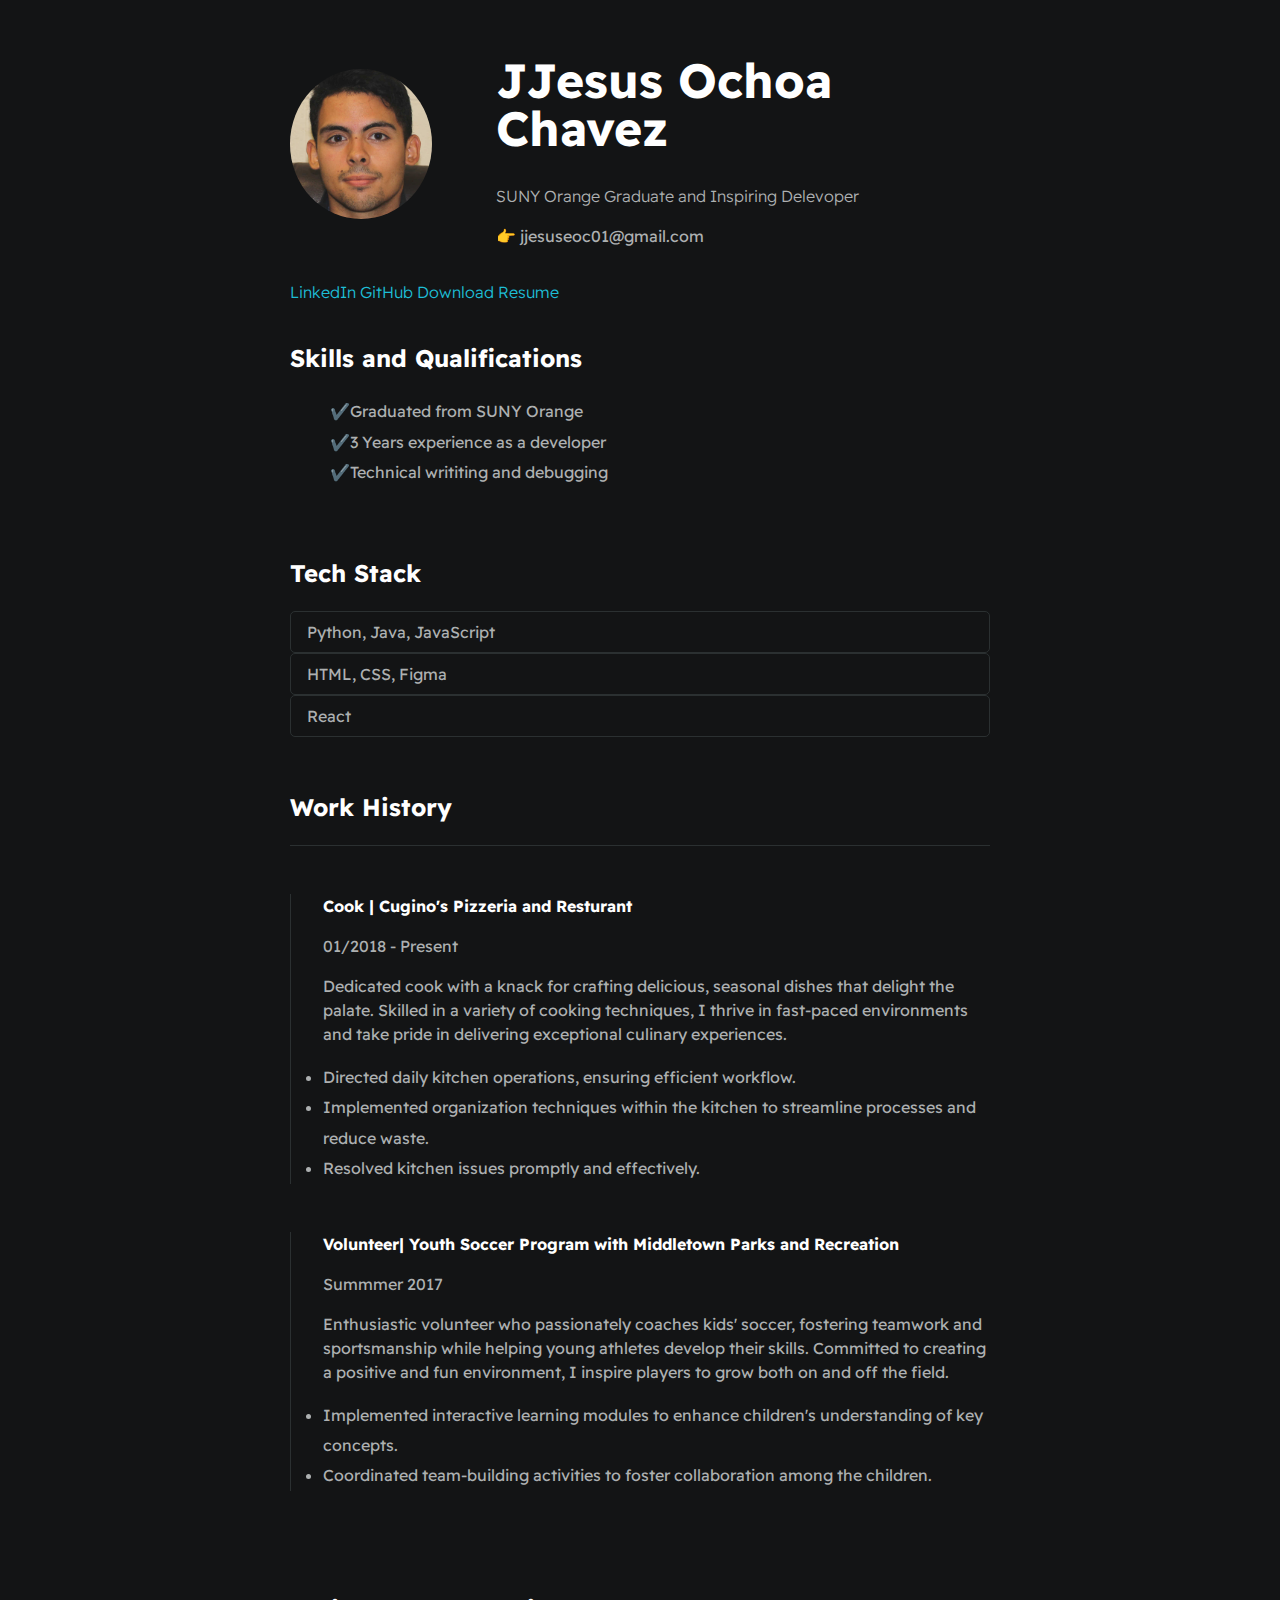
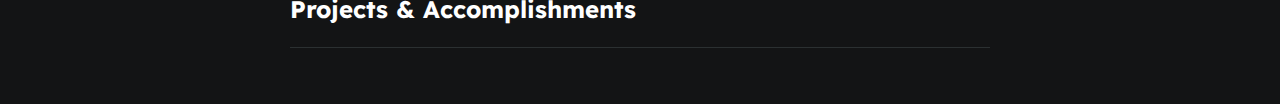
<file: index.html>
<!DOCTYPE html>
<html>
<head>
    <meta charset='utf-8'>
    <meta http-equiv='X-UA-Compatible' content='IE=edge'>
    <title>JJesus Ochoa Chavez</title>
    <meta name='viewport' content='width=device-width, initial-scale=1'>
    <link rel='stylesheet' type='text/css' media='screen' href='./styles/main.css'>
</head>
<body>

    <div id="container--main">
        <section id="wrapper--hero"  class="section--page">
            <img id="profile-pic" src="./assets/images/IMG_5411.JPG">

            <div>
                <h1 id="user-name">JJesus Ochoa Chavez</h1>
                <p id="bio">SUNY Orange Graduate and Inspiring Delevoper
                <p> 👉 jjesuseoc01@gmail.com</p>
            </div>
        </section>

        <sections class="section--page">
            <div id="socials--list">
                <a href="#" target="_blank"> LinkedIn</a>
                <a href="#" target="_blank"> GitHub</a>
                <a href="./assets/OchoaChavez_Resume.pdf" target="_blank"> Download Resume</a>
            </div>
        </sections>

        <section class="section--page">
            <h2>Skills and Qualifications</h2>
            <ul id="qualifications--list">
                <li>✔️Graduated from SUNY Orange
                <li>✔️3 Years experience as a developer
                <li>✔️Technical writiting and debugging                   
            </ul>
        </section>

        <section class="section--page">
            <h2>Tech Stack</h2>

            <div id="wrapper--techstack__items">
                <div class="card--techstack"><span>Python, Java, JavaScript</span></div>
                <div class="card--techstack"><span>HTML, CSS, Figma</span></div>
                <div class="card--techstack"><span>React</span></div>
            </div>
        </section>

        <section id="work-history-wrapper" class="section--page">
            <h2>Work History</h2>
            <div class="line-break"></div>

            <div class="card--work-history">
                <strong>Cook | Cugino's Pizzeria and Resturant</strong>
                <p>01/2018 - Present</p>
                <p>Dedicated cook with a knack for crafting delicious, seasonal dishes that delight the palate. Skilled in a variety of cooking techniques, I thrive in fast-paced environments and take pride in delivering exceptional culinary experiences.</p>
                <u1>
                    <li>Directed daily kitchen operations, ensuring efficient workflow. </li>
                    <li>Implemented organization techniques within the kitchen to streamline processes and reduce waste.</li>
                    <li>Resolved kitchen issues promptly and effectively.</li>
                </u1>
            </div>

            <div class="card--work-history">
                <strong>Volunteer| Youth Soccer Program with Middletown Parks and Recreation</strong>
                <p>Summmer 2017</p>
                <p> Enthusiastic volunteer who passionately coaches kids' soccer, fostering teamwork and sportsmanship while helping young athletes develop their skills. Committed to creating a positive and fun environment, I inspire players to grow both on and off the field.</p>
                <u1> 
                    <li>Implemented interactive learning modules to enhance children's understanding of key concepts. </li>
                    <li>Coordinated team-building activities to foster collaboration among the children. </li>
                </u1>
            </div>
        </section>

        <section class="section--page">
            <h2>Projects & Accomplishments</h2>
        
            <div class="card--project">
              <!--  *add your own projects soon, then uncomment and add what needed. <a href="project1.html"><span>🏆 </span>Built a Laboratory management system for forensics lab</a> -->
            </div>
        </section>

    </div> 
    
</body>
</html>
</file>
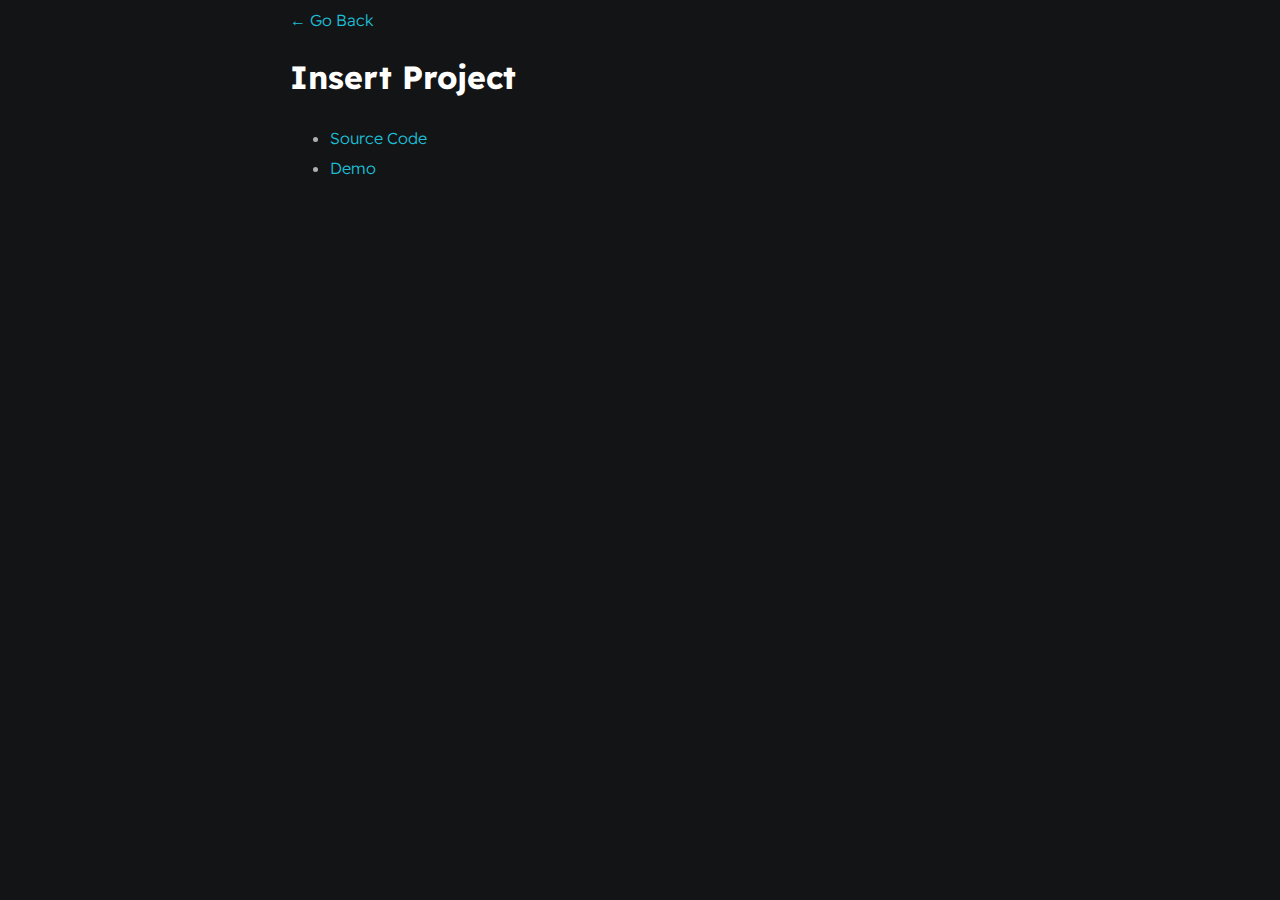
<file: project1.html>
<!DOCTYPE html>
<html>
<head>
    <meta charset='utf-8'>
    <meta http-equiv='X-UA-Compatible' content='IE=edge'>
    <title>Project</title>
    <meta name='viewport' content='width=device-width, initial-scale=1'>
    <link rel='stylesheet' type='text/css' media='screen' href='./styles/main.css'>
</head>
<body>

    <div id="container--main">
        <a href="index.html">&#x2190; Go Back</a>
        <h1>Insert Project</h1>

        <ul>
            <li> <a href="#" target="_blank"> Source Code</a></li>
            <li> <a href="#" target="_blank"> Demo</a></li>
        </ul>
        <!-- <p add necassary info for this section  -->

    </div>
    
</body>
</html>
</file>
<file: styles/main.css>
@import url('https://fonts.googleapis.com/css2?family=Readex+Pro:wght@300;400;500;600;700&display=swap');

:root
{
    --mainTextColor-light:#000;
    --secondaryTextColor-light:rgb(51 51 51);
    --mainLinkColor-light:#0da2b8;
    --mainBorderColor-light:rgb(218, 218, 218);
    --mainBgColor-light:rgb(249, 250,251);

    --mainTextColor-dark:#fff;
    --secondaryTextColor-dark:#adb0b1;
    --mainLinkColor-dark:rgb(30, 190,214);
    --mainBorderColor-dark:#2b3031;
    --mainBgColor-dark:#131415;

    --mainTextColor:var(--mainTextColor-dark);
    --secondaryTextColor:var(--secondaryTextColor-dark);
    --mainLinkColor:var(--mainLinkColor-dark);
    --mainBorderColor:var(--mainBorderColor-dark);
    --mainBgColor:var(--mainBgColor-dark);
}

*{
    font-family: 'Readex Pro';
    line-height: 1.5em;
    box-sizing: border-box;
    color: var(--mainTextColor);
}

body
{
    background-color: var(--mainBgColor)
}

p, span, li
{
    color: var(--secondaryTextColor);
    font-size: 1em;
}

a
{
    text-decoration: none;
    color: var(--mainLinkColor);
    font-weight: 500;
}

li
{
    line-height: 1.9em;
}


#container--main
{
    max-width: 700px;
    margin: 0 auto;
}

.section--page
{
    padding-top: 1em;
    padding-bottom: 1em;
}

#wrapper--hero
{
    display: flex;
    align-items: center;
    gap: 4em;
}

#user-name
{
    font-size: 3em;
    line-height: 1em;
}

#bio, a
{
    font-weight: 300;
}

#profile-pic
{
    border-radius: 50%;
    width: 150px;
    height: 150px;
    object-fit: cover;
}

#email
{
    color: var(--mainTextColor);
}

#social-list
{
    display: flex;
    justify-content: flex-start;
    column-gap: 1em;
    flex-wrap: wrap;
}

#social-list
a{
    font-size: 0.9em;
    color: var(--secondaryTextColor);
    transition: 0.3s;
}

#social-list a:hover
{
    color: var(--mainLinkColor);
}

#qualifications--list
{
    list-style: none;
}

#wrapper--textstack__items
{
    display: flex;
    flex-wrap: wrap;
    gap: 1em;
    font-size: 0.9em;
}

.card--techstack
{
    border: 1px solid var(--mainBorderColor);
    padding: 0.5em 1em;
    border-radius: 5px;
}

.card--work-history
{
    border-left: 1px solid var(--mainBorderColor);
    margin-top: 3em;
    margin-bottom: 3em;
    padding-left: 2em;
}

.line-break
{
    background-color: var(--mainBorderColor);
    height: 1px;
}

.card--project
{
    padding-top: 1em;
    padding-bottom: 1em;
    border-top: 1px solid var(--mainBorderColor);
}

.card--project
a{
    color: var(--mainLinkColor);
    transition: .3s;
}

.card--project a:hover
{
    color: var(--mainLinkColor);
}

@media(max-width:600px)
{
    #wrapper--hero{
        flex-direction: column;
        gap: 1em;
    }

    #profil-pic
    {
        width: 200px;
        height: 200px;
    }

    .section--page
    {
        padding-top: 1em;
        padding-bottom: 1em;
    }

    .card--work-history
    {
        border-left: none;
        padding-left: 0;
    }
}
</file>
